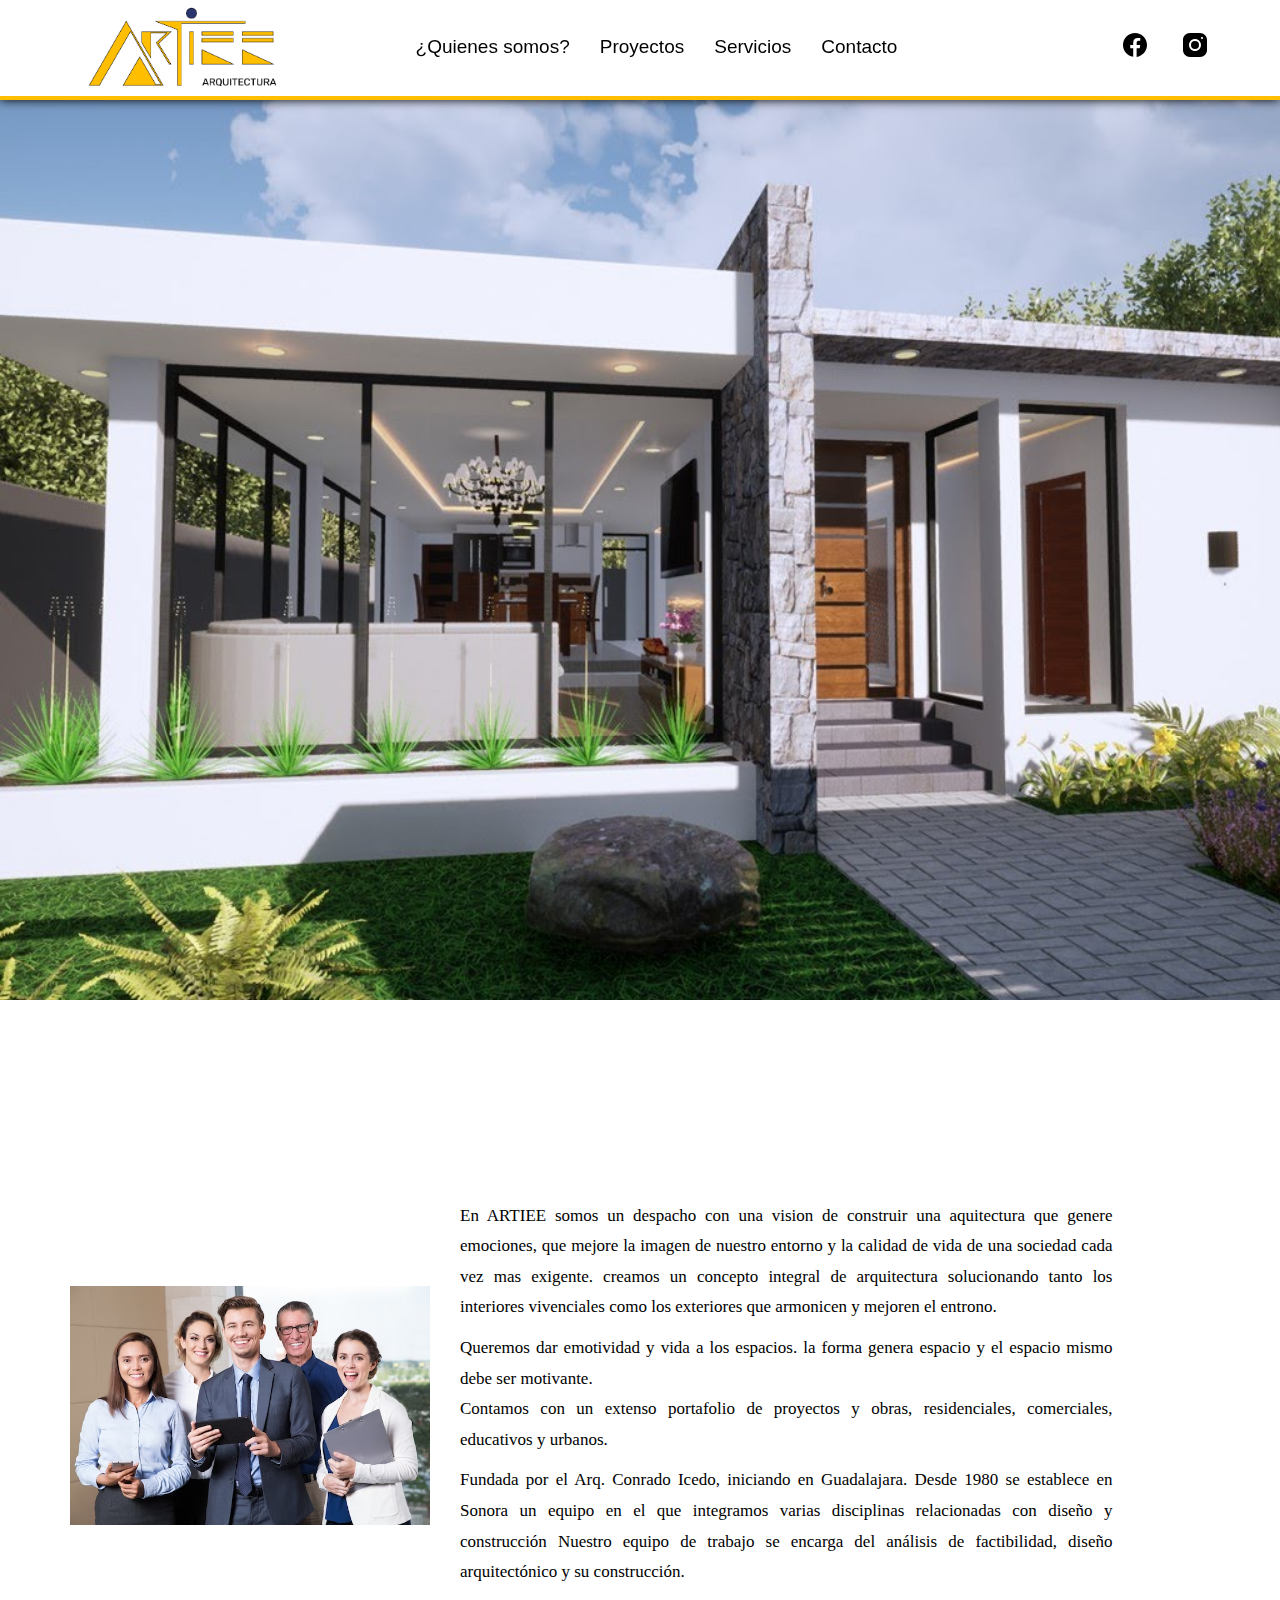
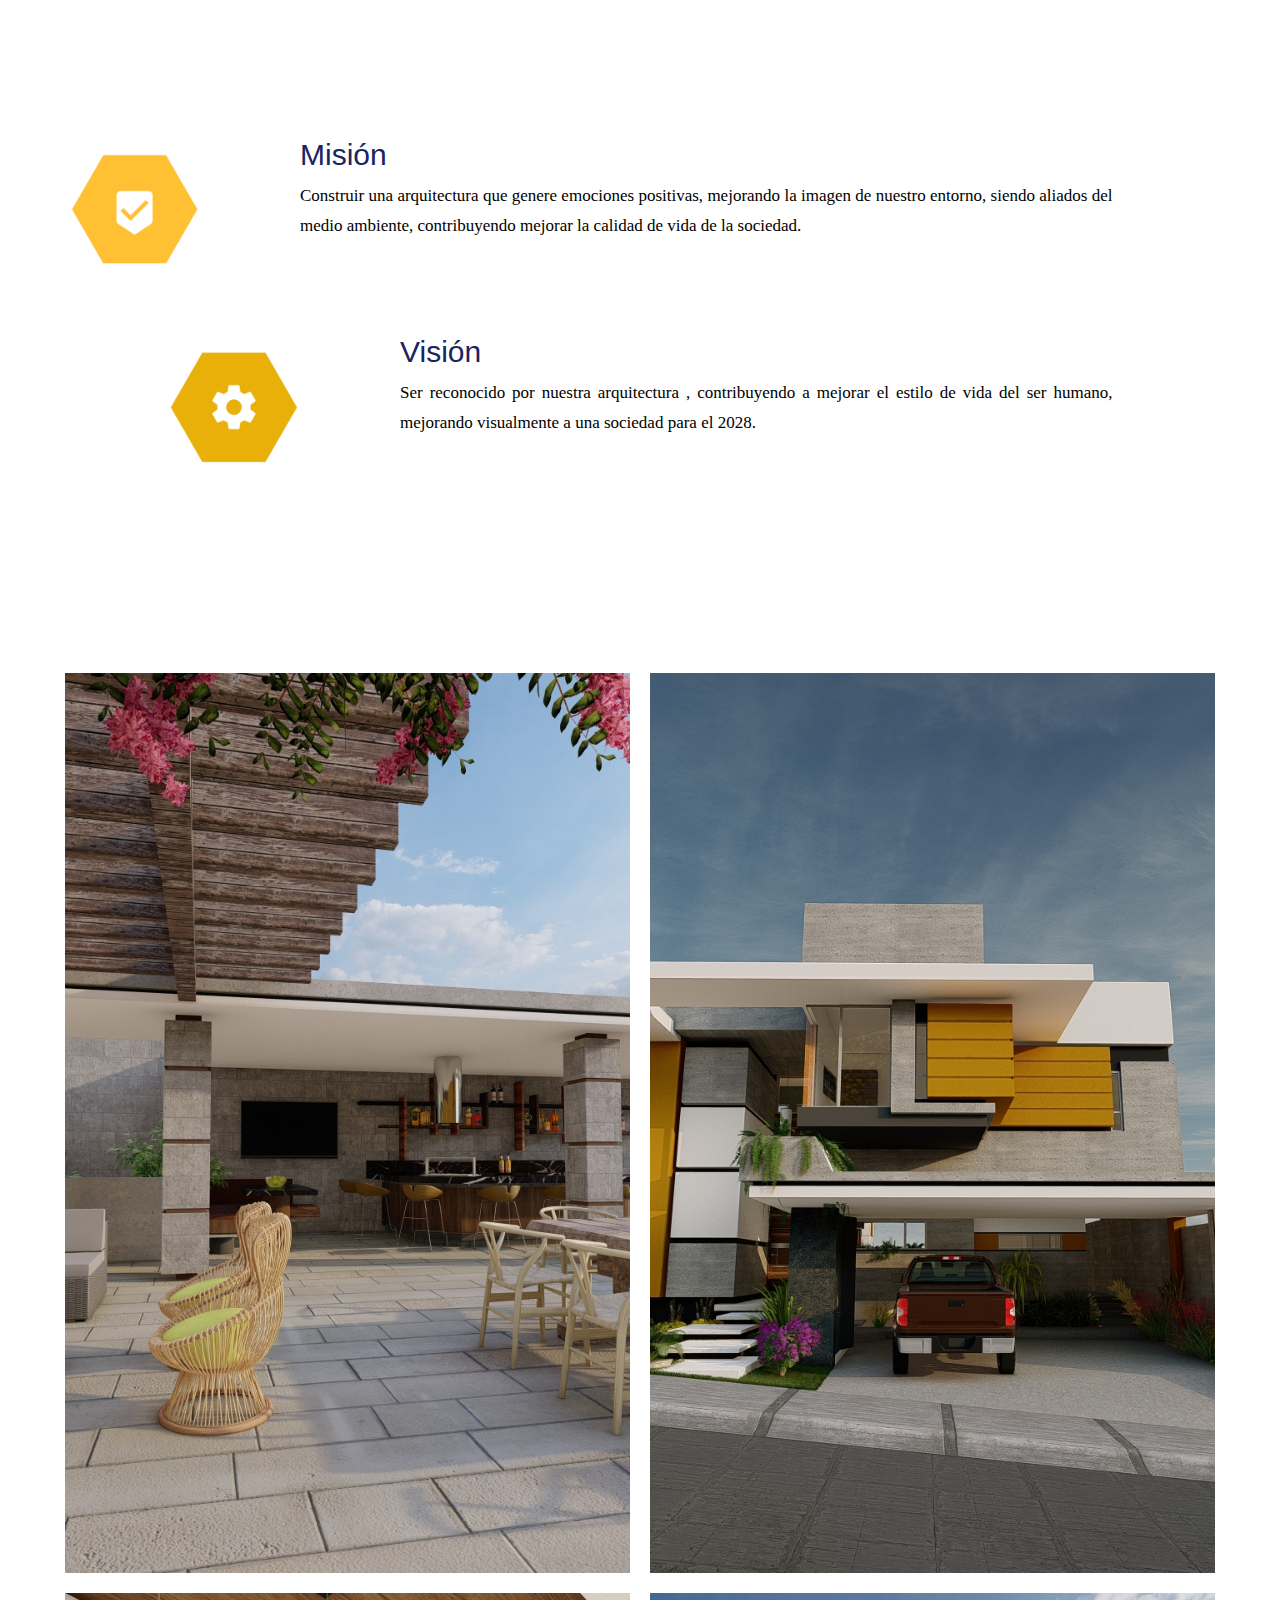
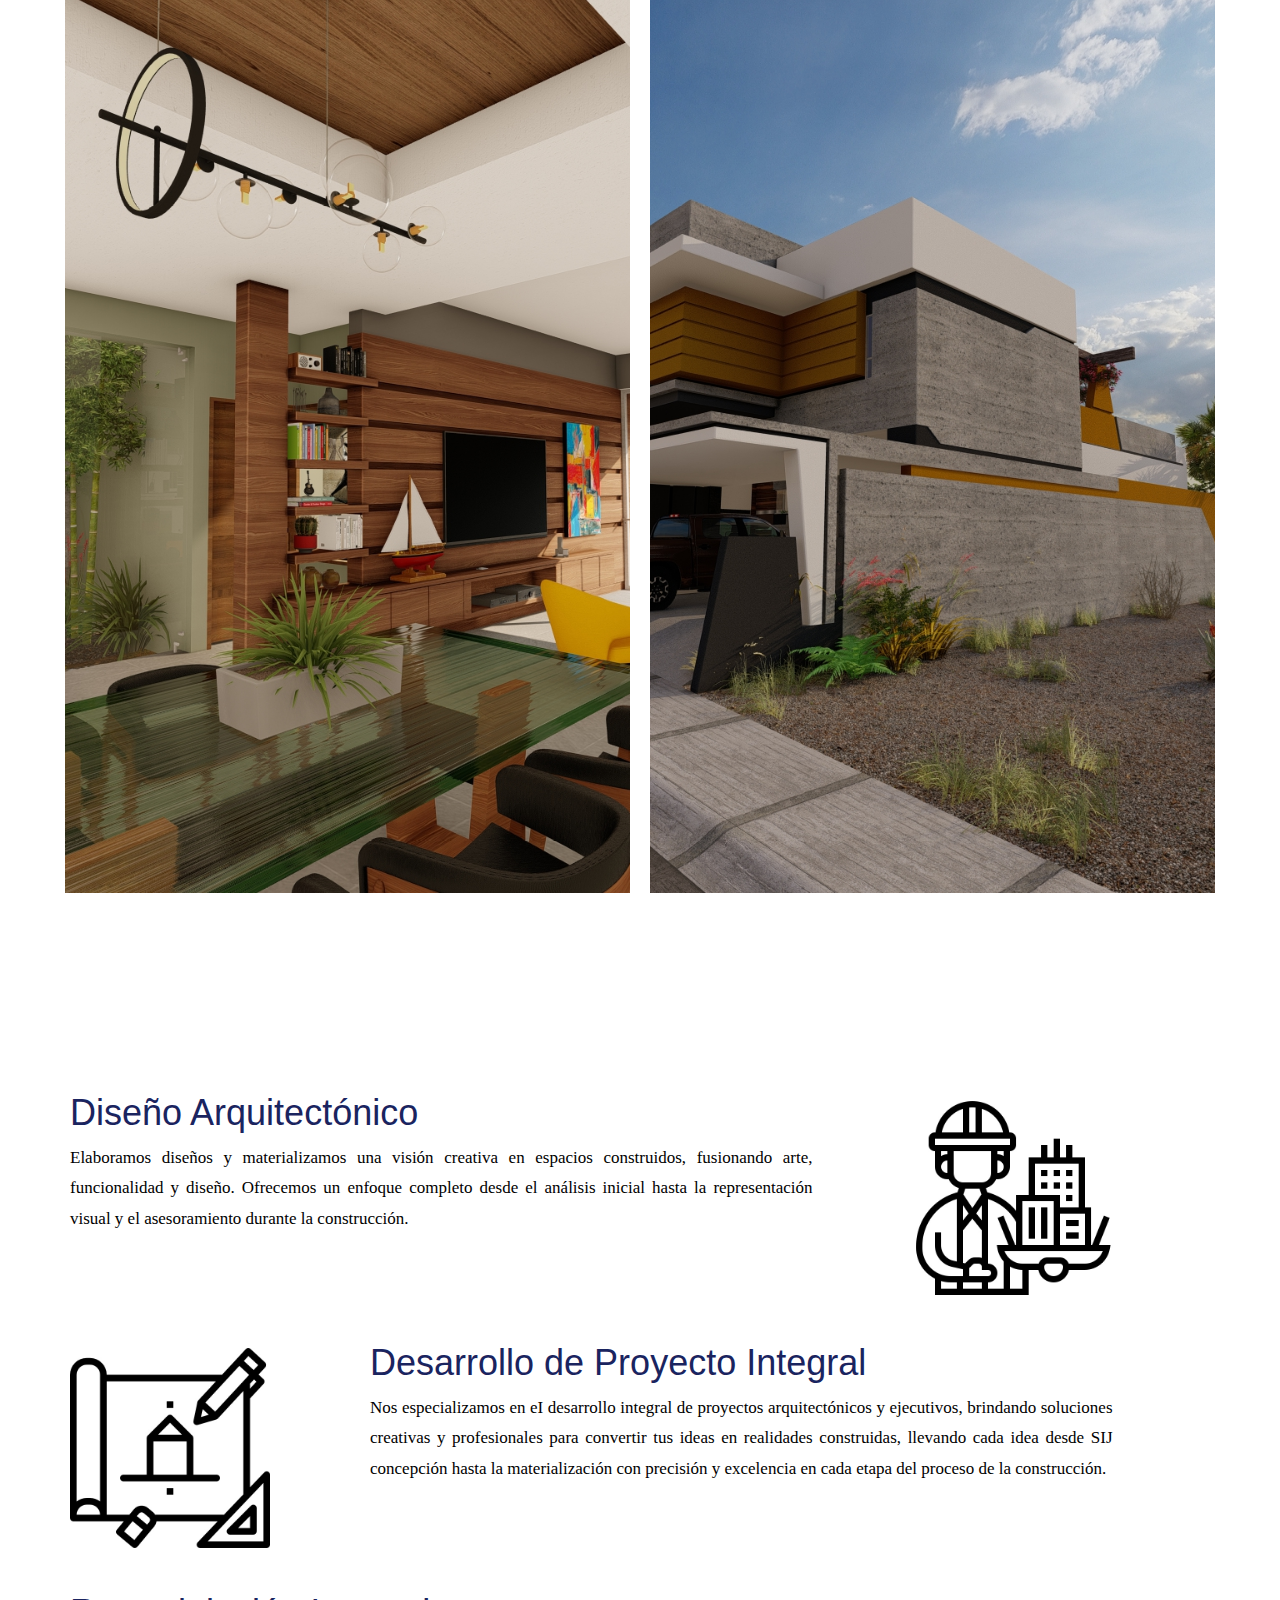
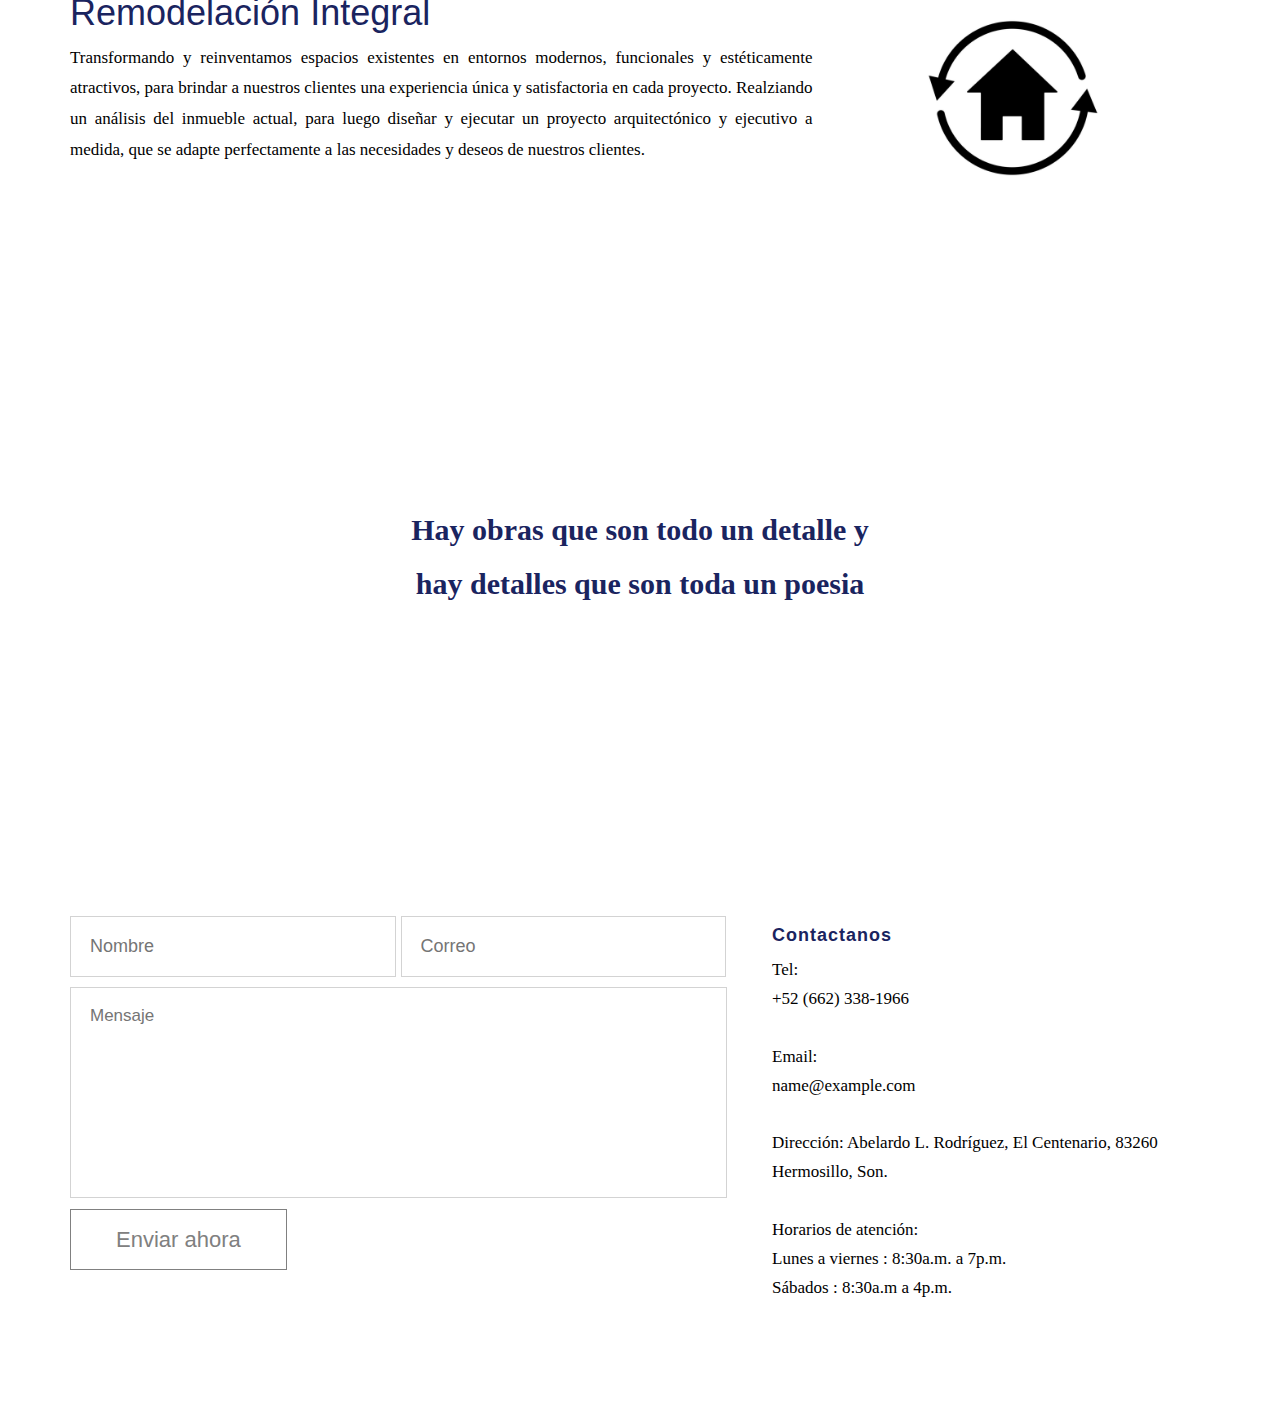
<file: index.html>
<!DOCTYPE html>
<html lang="es">

<head>
    <meta charset="utf-8">
    <meta http-equiv="X-UA-Compatible" content="IE=edge">
    <meta name="viewport" content="width=device-width, initial-scale=1">

	<link rel="icon" href="./img/logo.ico" type="image/x-icon">
	<link rel="apple-touch-icon" sizes="192x192" href="./img/LogoArtiee.png">
	<link rel="android-touch-icon" sizes="192x192" href="./img/LogoArtiee.png">
    <title>ARTIEE</title>

    <!-- Css -->
    <link href="css/bootstrap.css" rel="stylesheet">
	<link href="css/style.css" rel="stylesheet">

</head>
<body>
	<nav class="navbar navbar-default navbar-fixed-top">
		<div class="container">
			<div class="navbar-header">
				<div class="navbar-toggle collapsed" data-toggle="collapse" data-target="#main-menu">	
					<span class="bar1"></span>
					<span class="bar2"></span>
					<span class="bar3"></span>
			  </div>
				<a class="navbar-brand top" href="#">
					<img src="img/Logo-Artiee_Logo-original.webp" alt="" id="img-navbar">
				</a>
			</div>
			
			<div class="collapse navbar-collapse" id="main-menu">
				<ul class="nav navbar-nav navbar-right first-ul">
				  <li><a href="https://www.facebook.com/artiee.arquitectura" target="_blank"><svg xmlns="http://www.w3.org/2000/svg" x="0px" y="0px" width="30" height="30"
					viewBox="0 0 30 30">
					<path
						d="M15,3C8.373,3,3,8.373,3,15c0,6.016,4.432,10.984,10.206,11.852V18.18h-2.969v-3.154h2.969v-2.099c0-3.475,1.693-5,4.581-5 c1.383,0,2.115,0.103,2.461,0.149v2.753h-1.97c-1.226,0-1.654,1.163-1.654,2.473v1.724h3.593L19.73,18.18h-3.106v8.697 C22.481,26.083,27,21.075,27,15C27,8.373,21.627,3,15,3z">
					</path>
					</svg></a></li>
				  	<li><a href="https://www.instagram.com/artiee.arquitectura" target="_blank"><svg xmlns="http://www.w3.org/2000/svg" x="0px" y="0px" width="30" height="30"
					viewBox="0 0 30 30">
					<path
						d="M 9.9980469 3 C 6.1390469 3 3 6.1419531 3 10.001953 L 3 20.001953 C 3 23.860953 6.1419531 27 10.001953 27 L 20.001953 27 C 23.860953 27 27 23.858047 27 19.998047 L 27 9.9980469 C 27 6.1390469 23.858047 3 19.998047 3 L 9.9980469 3 z M 22 7 C 22.552 7 23 7.448 23 8 C 23 8.552 22.552 9 22 9 C 21.448 9 21 8.552 21 8 C 21 7.448 21.448 7 22 7 z M 15 9 C 18.309 9 21 11.691 21 15 C 21 18.309 18.309 21 15 21 C 11.691 21 9 18.309 9 15 C 9 11.691 11.691 9 15 9 z M 15 11 A 4 4 0 0 0 11 15 A 4 4 0 0 0 15 19 A 4 4 0 0 0 19 15 A 4 4 0 0 0 15 11 z">
					</path>
					</svg></a></li>
			  </ul>
			   <ul class="nav navbar-nav navbar-right second-ul">
					<li><a href="#about">¿Quienes somos?</a></li>
					<li><a href="#projects">Proyectos</a></li>
					<li><a href="#services">Servicios</a></li>
					<li><a href="#contact">Contacto</a></li>
			  </ul>
			</div><!-- /.navbar-collapse -->
		</div><!-- /.container-fluid -->
	</nav>

	<!-- Slider -->
	<section class="slider">
		<div class="container-fluid">
			<div class="row no-gutter">
				<div class="col-lg-12">
					<div id="myCarousel" class="carousel slide" data-ride="carousel">

					  <!-- Wrapper for slides -->
					  <div class="carousel-inner" role="listbox">
						<div class="item active">
						  <img src="img/slide-1.jpg" alt="slide">
						</div>

						<div class="item">
						  <img src="img/slide-2.jpg" alt="slide">
						</div>

						<div class="item">
						  <img src="img/slide-3.jpg" alt="slide">
						</div>

						<div class="item">
						  <img src="img/slide-4.jpg" alt="slide">
						</div>
					  </div>
					  
					</div>
				</div>
			</div>
		</div>
	</section>
	
	<!-- About -->
	<section class="about" id="about">
		<div class="container about">
			<article class="row" style="text-align: justify;">
				<br>
				<div class="col-md-4">
					<img src="img/team.avif" alt="logo" style="display: grid; place-content: center; margin-bottom: 50px;">
				</div>
				<div class="col-md-7">
					<p>
						En ARTIEE somos un despacho con una vision de construir una aquitectura que
						genere emociones, que mejore la imagen de nuestro entorno y la calidad de vida
						de una sociedad cada vez mas exigente. creamos un concepto integral de
						arquitectura solucionando tanto los interiores vivenciales como los exteriores que
						armonicen y mejoren el entrono.
					</p>
					<p>
						Queremos dar emotividad y vida a los espacios. la forma genera espacio y el
						espacio mismo debe ser motivante. <br/>
						Contamos con un extenso portafolio de proyectos y obras, residenciales,
						comerciales, educativos y urbanos.
					</p>
					<p>
						Fundada por el Arq. Conrado Icedo, iniciando en Guadalajara. Desde 1980 se
						establece en Sonora un equipo en el que integramos varias disciplinas
						relacionadas con diseño y construcción Nuestro equipo de trabajo se encarga del
						análisis de factibilidad, diseño arquitectónico y su construcción.
					</p>
				</div>
			</article>
			<article class="row philosophy"> <!-- style="text-align: justify;" -->
				<div class="col-md-11">
					<img src="img/mision.png" alt="" class="float-l">
					<h2>Misión</h2>
					<p>
						Construir una arquitectura que genere emociones positivas, mejorando la imagen de 
						nuestro entorno, siendo aliados del medio ambiente, contribuyendo mejorar la 
						calidad de vida de la sociedad.
					</p>
				</div>
				<div class="col-md-11">
					<img src="img/vision.png" alt="" class="float-l m-l">
					<h2>Visión</h2>
					<p>
						Ser reconocido por nuestra arquitectura , contribuyendo a mejorar el estilo de vida 
						del ser humano, mejorando visualmente a una sociedad para el 2028.
					</p>
				</div>
			</article>
		</div>
	</section>
	
	<!-- Start Gallery -->
	<section id="projects">
		<div class="container">
			<div class="row">
				<br>
			
			
				<div class="col-md-6 thumbnail">
					<div class="hovereffect">
						<div class="col-md-12 photo-1"></div>
							<a href="#mybox" data-toggle="modal" data-slide-to="0">
								<div class="overlay">
									<h2>Vivamus accumsan</h2>
									<p>Lacinia ipsum</p> 
								</div>
							</a>
					</div>
				</div>
				
				
				<div class="col-md-6 thumbnail">
					<div class="hovereffect">
						<div class="col-md-12 photo-2"></div>
							<a href="#mybox" data-toggle="modal" data-slide-to="1">
								<div class="overlay">
									<h2>Lacinia ante</h2>
									<p>Aliquam pellentesque</p> 
								</div>
							</a>
					</div>
				</div>
				
				
			</div>
		</div>
		
		<div class="container">
			<div class="row">
			
			
				<div class="col-md-6 thumbnail">
					<div class="hovereffect">
						<div class="col-md-12 photo-3"></div>
							<a href="#mybox" data-toggle="modal" data-slide-to="2">
								<div class="overlay">
									<h2>Ultris sodales</h2>
									<p>Quisque maximu</p> 
								</div>
							</a>
					</div>
				</div>
				
				
				<div class="col-md-6 thumbnail">
					<div class="hovereffect">
						<div class="col-md-12 photo-4"></div>
							<a href="#mybox" data-toggle="modal" data-slide-to="3">
								<div class="overlay">
									<h2>Quisque maximu</h2>
									<p>Sed eu magna</p> 
								</div>
							</a>
					</div>
				</div>
				
				
			</div>
		</div>	
	</section>
	<!-- End Gallery -->
	
	<div class="container">
	  <div class="modal fade and carousel slide" id="mybox">
		<div class="modal-dialog">
		  <div class="modal-content">
			<div class="modal-body">
			  
			  <button class="close" data-dismiss="modal" type="button">×</button>
			  
			  
			  <div class="carousel-inner">
					<div class="item active">
					  <img src="img/1.jpg" alt="slide">
					</div>
					<div class="item">
					  <img src="img/2.jpg" alt="slide">
					</div>
					<div class="item">
					  <img src="img/3.jpg" alt="slide">
					</div>
					<div class="item">
					  <img src="img/4.jpg" alt="slide">
					</div>
			  </div><!-- /.carousel-inner -->
			  
			  
			  <a class="left carousel-control" href="#mybox" role="button" data-slide="prev">
				<span class="glyphicon glyphicon-chevron-left"></span>
			  </a>
			  <a class="right carousel-control" href="#mybox" role="button" data-slide="next">
				<span class="glyphicon glyphicon-chevron-right"></span>
			  </a>
			  
			</div><!-- /.modal-body -->
		  </div><!-- /.modal-content -->
		</div><!-- /.modal-dialog -->
	  </div><!-- /.modal -->
	</div><!-- /.container -->
	
	<!-- Press -->
	<section class="start" id="services">
		<div class="container start">
			<div class="row">
				<div class="col-md-11">
					<img src="img/architect.jpeg" alt="architect" class="float-r">
					<h1>Diseño Arquitectónico</h1>
					<p>
						Elaboramos diseños y materializamos una visión creativa en espacios construidos,
						fusionando arte, funcionalidad y diseño. Ofrecemos un enfoque completo desde el 
						análisis inicial hasta la representación visual y el asesoramiento durante la 
						construcción.
					</p>
				</div>
				<div class="col-md-11">
					<img src="img/plans.jpeg" alt="plans" class="float-l">
					<h1>Desarrollo de Proyecto Integral</h1>
					<p>
						Nos especializamos en eI desarrollo integral de proyectos arquitectónicos y ejecutivos,
						brindando soluciones creativas y profesionales para convertir tus ideas en realidades
						construidas, llevando cada idea desde SIJ concepción hasta la materialización con
						precisión y excelencia en cada etapa del proceso de la construcción.
					</p>
				</div>
				<div class="col-md-11">
					<img src="img/house.jpeg" alt="house" class="float-r">
					<h1>Remodelación Integral</h1>
					<p>
						Transformando y reinventamos espacios existentes en entornos modernos, funcionales y
						estéticamente atractivos, para brindar a nuestros clientes una experiencia única y
						satisfactoria en cada proyecto. Realziando un análisis del inmueble actual, para luego diseñar
						y ejecutar un proyecto arquitectónico y ejecutivo a medida, que se adapte perfectamente a
						las necesidades y deseos de nuestros clientes.
					</p>
				</div>
			</div>
		</div>
	</section>
	<!-- <section class="press" id="services">
		<div class="container about">
			<div class="row">
				<br>
				<div class="col-md-4">
					<p style="display: grid; place-items: center;"><img src="img/architect.jpeg" alt="architect"></p>
					<h2>Diseño Arquitectónico</h2>
					<p>
						Elaboramos diseños y materializamos una visión creativa en espacios construidos,
						fusionando arte, funcionalidad y diseño. Ofrecemos un enfoque completo desde el 
						análisis inicial hasta la representación visual y el asesoramiento durante la 
						construcción.
					</p>
				</div>
				<div class="col-md-4">
					<p style="display: grid; place-items: center;"><img src="img/plans.jpeg" alt="plans"></p>
					<h2>Desarrollo de Proyecto Integral</h2>
					<p>
						Nos especializamos en eI desarrollo integral de proyectos arquitectónicos y ejecutivos,
						brindando soluciones creativas y profesionales para convertir tus ideas en realidades
						construidas, llevando cada idea desde SIJ concepción hasta la materialización con
						precisión y excelencia en cada etapa del proceso de la construcción.
					</p>
				</div>
				<div class="col-md-4">
					<p style="display: grid; place-items: center;"><img src="img/house.jpeg" alt="house"></p>
					<h2>Remodelación Integral</h2>
					<p>
						Transformando y reinventamos espacios existentes en entornos modernos, funcionales y
						estéticamente atractivos, para brindar a nuestros clientes una experiencia única y
						satisfactoria en cada proyecto. Realziando un análisis del inmueble actual, para luego diseñar
						y ejecutar un proyecto arquitectónico y ejecutivo a medida, que se adapte perfectamente a
						las necesidades y deseos de nuestros clientes.
					</p>
				</div>
			</div>
		</div>
	</section> -->

	<section class="col-md-12">
		<p class="phrase-container">
			Hay obras que son todo un detalle y<br/>
			hay detalles que son toda un poesia
		</p>
	</section>
	
	<!-- Contact -->
	<section class="contact-section">
		<div class="container contact">
			<form action="https://formsubmit.co/your@email.com" method="POST" id="contact">
				<div>
					<input type="text" name="name" id="name" placeholder="Nombre">
					<input type="email" name="email" id="email" placeholder="Correo">
				</div>
				<div>
					<textarea name="message" id="message" rows="6" placeholder="Mensaje"></textarea>
				</div>
				<button type="submit" id="send-now-btn">Enviar ahora</button>
				<input type="hidden" name="_next" value="artieearquitectura.com">
				<input type="hidden" name="_captcha" value="false">
			</form>
			<div class="container-contact">
				<h4>Contactanos</h4>
				<p>
					Tel:<br/>
					+52 (662) 338-1966<br/><br/>
					Email:<br/>
					name@example.com<br/><br/>
					Dirección: Abelardo L. Rodríguez, El Centenario, 83260 Hermosillo, Son.<br/><br>
					Horarios de atención:<br />
					Lunes a viernes :  8:30a.m. a 7p.m.<br/>
					Sábados :  8:30a.m a 4p.m.
				</p>
			</div>
		</div>
	</section>
	
	<a href="#page-top" class="cd-top">Top</a>
	

    <!-- script -->
    <script src="js/jquery.js"></script>
    <script src="js/bootstrap.min.js"></script>
	<script src="js/modernizr.js"></script>
	<script src="js/script.js"></script>
</body>
</html>
</file>
<file: css/style.css>
@import url(https://fonts.googleapis.com/css?family=Playfair+Display);
@import url(https://fonts.googleapis.com/css?family=Open+Sans:400,300);
@import url(https://fonts.cdnfonts.com/css/garet);

:root {
  --primary-color-one: white;
  --primary-color-tow: black;
  --secondary-color-one: #ffbf00;
  --secondary-color-tow: #1a245f;
}

body {
    padding-top: 70px;
    background-color: var(--primary-color-one);
	  color: var(--primary-color-tow);
    font-family: 'Garet', sans-serif;
    font-size: 17px;
    line-height: 1.8 !important;
}

html {
	overflow-x:hidden;
}

h1,h2,h3,h4,h5,h6 {
	font-family: 'Garet', sans-serif;
	font-weight: 200;
	color: var(--secondary-color-tow);
}

p{
	font-family: 'Garet', serif;
	font-weight:300;
}

section {
	padding-top:85px;
	padding-bottom:85px;
}

.no-gutter > [class*='col-'] {
    padding-right:0;
    padding-left:0;
}

a,a:link {
	color: var(--primary-color-tow);
}

a:hover,a:focus {
	color: var(--secondary-color-tow);
}

input, textarea {
  border: 0.800px solid lightgray;
  padding: 13px 19px;
}

input:focus, textarea:focus {
  border: 1px solid gray;
  outline: 0 none;
  box-shadow: 0px 0px 10px lightgray;
  transition: 0.3s;
}

button {
  background-color: white;
  border: 0.800px solid gray;
}


/* Navbar */


nav {
  height: 100px;
  display: flex;
  align-items: center;
  border-bottom: 4px solid var(--secondary-color-one) !important;
  box-shadow:  0px 0px 10px black;
}

.navbar-brand > img {
  height: 90px;
  width: auto;
  margin-bottom: 10px;
}

.navbar-fixed-top .nav {
    padding: 20px 0;
}

.navbar-fixed-top .navbar-brand {
  padding: 0px;
}

nav > .container {
  display: grid;
  grid-template-columns: repeat(4, 1fr);
  grid-template-areas: "col1 col2 col2 col2";
}

.navbar-header { 
  padding-top: 7px;
  grid-area: col1;
}
.collapse { grid-area: col2; }

.first-ul {
  width: 33%;
  display: flex;
  justify-content: end;
  font-size: 19px;
}

.navbar-header a {
  height: 100%;
}

.navbar > .container .navbar-brand, .navbar > .container-fluid .navbar-brand {
    margin-left: 0px;
}

@media (width: 768px) {
  .navbar-brand {
    position: fixed;
    top: 3vw;
  }
  .second-ul {
    width: 40% !important;
  }
}

@media(min-width:768px) {
  body {
    padding-top: 100px; /* Required padding for .navbar-fixed-top. Change if height of navigation changes. */
  }
  
  .navbar-fixed-top {
    padding: 5px 0;
  }

  .second-ul {
    width: 67%;
    display: flex;
    justify-content: center;
    transform: translateY(7px);
    font-size: 19px;
  }
}

@media (max-width: 768px) {
  nav {
    height: auto;
    display: block;
  }
  nav > .container {
    grid-template-columns: auto;
    grid-template-areas: none;
  }
  .navbar-header {
    padding: 0;
  }
  .navbar-header, .collapse {
    display: auto;
    width: auto;
    grid-area:auto;
  }
  .navbar-brand img {
    width: auto !important;
    height: 50px !important;
    position: relative;
    top: 0;
  }
}

@media (max-width: 992px) {
  .second-ul {
    width: 60%;
    font-size: 17px;
  }
  .navbar-brand img {
    height: 90px;
    width: auto;
  }
}

.navbar-default {
    background-color: var(--primary-color-one);
    border-color: var(--primary-color-tow);
}

.navbar-default .navbar-nav > .active > a, .navbar-default .navbar-nav > .active > a:focus, .navbar-default .navbar-nav > .active > a:hover {
    background-color: var(--primary-color-one);
    color: var(--primary-color-tow);
}

.navbar-default .navbar-nav > li > a {
    color: var(--primary-color-tow);
}

.navbar-default .navbar-nav > li > a:hover, .navbar-default .navbar-nav > li > a:focus {
    color: var(--secondary-color-tow);
}

.slider {
  padding-top: 0;
}

#img-navbar {
  margin-left: 15px;
}


/* Toggle Animation */

.navbar-toggle * {
	-ms-transition: all 0.4s ease;
  -webkit-transition: all 0.4s ease;
	-moz-transition: all 0.4s ease;
	-o-transition: all 0.4s ease;
	transition: all 0.4s ease;
}
.navbar-toggle {
    border: medium none;
    border-radius: 0;
    color: var(--primary-color-tow);
    cursor: pointer;
    height: 50px;
    padding: 16px;
    width: 50px;
    float: right;
	margin-top:0px;
	margin-bottom:0px;
}

.navbar-default .navbar-toggle:hover,
.navbar-default .navbar-toggle:focus {
  background-color: var(--primary-color-one);
}

.navbar-default .navbar-toggle, .navbar-default .navbar-collapse, .navbar-default .navbar-form {
    border-color: var(--primary-color-tow);
}

.navbar-toggle span {
	width: 25px;
	height: 3px;
	margin-bottom: 5px;
	background-color: var(--primary-color-tow);
	display: block;
}
.navbar-toggle span.bar1 {
	-ms-transform: rotate(45deg);
	-webkit-transform: rotate(45deg);
  -moz-transform: rotate(45deg);
  -o-transform: rotate(45deg);
  transform: rotate(45deg);
	-ms-transform-origin: 1px 3px;
	-webkit-transform-origin: 1px 3px;
  -moz-transform-origin: 1px 3px;
  -o-transform-origin: 1px 3px;
	transform-origin: 1px 3px;
	width: 31px;
}
.navbar-toggle span.bar2 {
	-ms-transform: rotate(-360deg) scale(0);
	-webkit-transform: rotate(-360deg) scale(0);
  -moz-transform: rotate(-360deg) scale(0);
  -o-transform: rotate(-360deg) scale(0);
	transform: rotate(-360deg) scale(0);
}

.navbar-toggle span.bar3 {
	-ms-transform: rotate(-45deg);
	-webkit-transform: rotate(-45deg);
	transform: rotate(-45deg);
	-ms-transform-origin:8px 2px;
	-webkit-transform-origin: 8px 2px;
	transform-origin: 8px 2px;
	width: 31px;
}
.navbar-toggle.collapsed span.bar1,
.navbar-toggle.collapsed span.bar2,
.navbar-toggle.collapsed span.bar3,
.navbar-toggle.collapsed span.bar4 {
	-ms-transform: none;
	-webkit-transform: none;
	transform: none;
	width: 30px;
}


/* Start */


.start > .row > div > img {
  width: 200px;
  margin-top: 25px;
  margin-bottom: 25px;
}

.container > .row {
  text-align: justify;
}

@media (max-width: 543px) {
  .container > .row {
    text-align: left;
  }
}


/* About */


.big-letter p:first-child:first-letter { 
	float: left; 
	color: var(--secondary-color-tow); 
	font-size: 8em;  
	line-height: 0.8em; 
	text-transform: uppercase; 
	padding-top: 0px;  
	padding-right: 0.1em; 
	padding-left: –0.03em;	
}

.about > article > div > img {
  width: 100%;
  display: grid;
  place-items: center;
  margin-top: 5em;
}

.float-r {
  float: right;
  margin-left: 100px;
}

.float-l {
  float: left;
  margin-right: 100px;
}

@media (max-width: 992px) {
  .about > article > div > img {
    margin: 0;
  }

  .float-l, .float-r {
    float: none;
    margin: 0;
    transform: translateX(50%);
  }
}

.philosophy {
  margin-top: 70px;
}

.philosophy h2 {
  padding-top: 50px;
}

.philosophy img {
  width: 130px !important;
}

.m-l {
  margin-left: 100px;
}

@media (max-width: 992px) {
  .philosophy p {
    padding-bottom: 50px;
  }
  .m-l {
    margin-left: 0;
  }
  .philosophy h2 {
    padding-top: 0;
  }
  .philosophy img {
    float:left;
    margin-right: 20px !important;
    margin-bottom: 10px !important;
    transform: translateX(-5%);
  }
}

/* Firefox Fix */

@-moz-document url-prefix() {
    .big-letter p:first-child:first-letter {
        padding-top: 0.08em;  
    }
}



/* Carousel */

.carousel-control.left {
  background-image: none;
  filter: none;
}
.carousel-control.right {
  background-image: none;
  filter: none;
}



/* Gallery */


/* Hover Effect */

.hovereffect a:link,.hovereffect a:hover,.hovereffect a:focus,.hovereffect a:visited {
	color: var(--primary-color-tow);
}

.hovereffect {
  width: 100%;
  height: 100%;
  float: left;
  overflow: hidden;
  position: relative;
  text-align: left;
  background: #cccccc;
  cursor:pointer;
}

.hovereffect .overlay {
  width: 100%;
  height: 100%;
  position: absolute;
  overflow: hidden;
  top: 0;
  left: 0;
  padding: 50px 20px;
  cursor:pointer;
}

.hovereffect a, .hovereffect p,.hovereffect h2 {
  color:  var(--primary-color-tow);
  text-decoration:none;
  opacity: 0;
  filter: alpha(opacity=0);
  -webkit-transition: opacity 0.35s, -webkit-transform 0.35s;
  transition: opacity 0.35s, transform 0.35s;
  -webkit-transform: translate3d(100%,0,0);
  transform: translate3d(100%,0,0);
}

.hovereffect:hover a, .hovereffect:hover p, .hovereffect:hover h2 {
  color: var(--primary-color-tow);
  text-decoration:none;
  opacity: 1;
  letter-spacing:1px;
  filter: alpha(opacity=100);
  -webkit-transform: translate3d(0,0,0);
  transform: translate3d(0,0,0);
}

@media (max-width: 992px) {
	.hovereffect{
		margin-bottom: 25px;
	}
}

.hovereffect img {
  display: block;
  position: relative;
  max-width: none;
  width: calc(100% + 20px);
  -webkit-transition: opacity 0.35s, -webkit-transform 0.35s;
  transition: opacity 0.35s, transform 0.35s;
  -webkit-transform: translate3d(-10px,0,0);
  transform: translate3d(-10px,0,0);
  -webkit-backface-visibility: hidden;
  backface-visibility: hidden;
  cursor:pointer;
}

.hovereffect:hover img {
  opacity: 0.4;
  filter: alpha(opacity=40);
  -webkit-transform: translate3d(0,0,0);
  transform: translate3d(0,0,0);
}

.hovereffect .photo-1, 
.hovereffect .photo-2, 
.hovereffect .photo-3,
.hovereffect .photo-4,
.hovereffect .photo-5,
.hovereffect .photo-6{
  display: block;
  position: relative;
  max-width: none;
  width: calc(100% + 20px);
  -webkit-transition: opacity 0.35s, -webkit-transform 0.35s;
  transition: opacity 0.35s, transform 0.35s;
  -webkit-transform: translate3d(-10px,0,0);
  transform: translate3d(-10px,0,0);
  -webkit-backface-visibility: hidden;
  backface-visibility: hidden;
}

.hovereffect:hover .photo-1,
.hovereffect:hover .photo-2,
.hovereffect:hover .photo-3,
.hovereffect:hover .photo-4,
.hovereffect:hover .photo-5,
.hovereffect:hover .photo-6{
  opacity: 0.4;
  filter: alpha(opacity=40);
  -webkit-transform: translate3d(0,0,0);
  transform: translate3d(0,0,0);
}

.photo-1,.photo-2,.photo-3,.photo-4,.photo-5,.photo-6{
	background-size:cover;
	height:100vh;
	width:100%;
	background-position:center;
}

/* Thumbnail Images*/

.photo-1 {background-image: url('../img/w.webp');}
.photo-2 {background-image: url('../img/1.webp');}
.photo-3 {background-image: url('../img/8.webp');}
.photo-4 {background-image: url('../img/12º.webp');}
.photo-5 {background-image: url('../img/1.jpg');}
.photo-6 {background-image: url('../img/w.webp');}

/* Modal Box */

.modal-dialog {
    margin: 0px auto;
    position: fixed;
    top: 0;
	left:0;
    width: 100%;
}

.modal-body {
    padding: 0px;
}

.modal-content {
    background-color: transparent;
    border: none;
    border-radius: 0px;
    box-shadow: none;
}

/* Carousel Control*/

.close {
    color:  var(--primary-color-tow);
    font-size: 50px;
    font-weight: lighter;
    opacity: 1;
    position: fixed;
    right: 30px;
    text-shadow: none;
    top: 10px;
    z-index: 2147483647;
}

.close:hover, .close:focus {
    color: var(--secondary-color-tow);
}

.carousel-control.left, .carousel-control.right  {
    background-image: none;
	height: 100vh;
}

.carousel-control {
    text-shadow: none;
	width: 9%;
}

.modal-open .modal {
    top: 0;
    position: fixed!important;
}


/* Thumbnail */

.thumbnail {
    background-color: transparent;
    border: 0px solid #ddd;
    border-radius: 0px;
    display: block;
    line-height: 1.42857;
    margin-bottom: 0px;
    padding: 10px;
    transition: border 0.2s ease-in-out 0s;
}

@media (max-width: 992px) {
	.thumbnail {
		padding: 0px 10px;
	}
}


.img-responsive, .thumbnail > img, .thumbnail a > img, .carousel-inner > .item > img, .carousel-inner > .item > a > img {
    height: 100vh;
    max-width: none;
	width: 100%;
	object-fit: cover;
}


/* Press */

.press p {
	line-height:1.7em;
}

.press a:link {
	text-decoration:underline;
}

.press h4 {
	padding-top:20px;
	font-weight:bold;
	letter-spacing:1px;
}

.press > .container > .row > div > p > img {
  width: 200px;
  margin-top: 25px;
  margin-bottom: 25px;
}

.phrase-container {
  margin: 110px 0;
  padding-bottom: 110px;
  font-size: 30px;
  font-weight: bold;
  text-align: center;
  color: var(--secondary-color-tow);
}



/* Contact */

.contact-section p {
  line-height:1.7em;
}

.contact-section h4 {
	font-weight:bold;
	letter-spacing:1px;
}

.contact{
  display: flex;
}

.contact > form {
  width: 60%;
  height: 400px;
}

.contact > div {
  width: 40%;
  height: 400px;
}

.contact > div {
  margin-left: 45px;
}

input[name='name'], input[name='email'] {
  width: 49.6%;
  margin-bottom: 10px;
  font-size: large;
}

textarea[name='message'] {
  width: 100%;
  resize: none;
}

#send-now-btn {
  color: gray;
  font-size: 22px;
  padding: 10px 45px;
}

#send-now-btn:hover {
  background-color: gray;
  color: white;
  transition: 0.3s;
}


/* Footer */

footer p {
	font-family: 'Garet', sans-serif;
	font-weight:200;
	font-size:0.7em;
	text-transform:uppercase;
}

.cd-top {
  display: inline-block;
  height: 40px;
  width: 40px;
  position: fixed;
  bottom: 40px;
  right: 10px;
  /* image replacement properties */
  overflow: hidden;
  text-indent: 100%;
  white-space: nowrap;
  background: url(../img/arrow-up.png) no-repeat center 50%;
  background-size:cover;
  visibility: hidden;
  opacity: 0;
  -webkit-transition: opacity .3s 0s, visibility 0s .3s;
  -moz-transition: opacity .3s 0s, visibility 0s .3s;
  transition: opacity .3s 0s, visibility 0s .3s;
}
.cd-top.cd-is-visible, .cd-top.cd-fade-out, .no-touch .cd-top:hover {
  -webkit-transition: opacity .3s 0s, visibility 0s 0s;
  -moz-transition: opacity .3s 0s, visibility 0s 0s;
  transition: opacity .3s 0s, visibility 0s 0s;
}
.cd-top.cd-is-visible {
  /* the button becomes visible */
  visibility: visible;
  opacity: 1;
}
.cd-top.cd-fade-out {
  /* if the user keeps scrolling down, the button is out of focus and becomes less visible */
  opacity: .5;
}
.no-touch .cd-top:hover {
  background-color: transparent;
  opacity: 1;
}
@media only screen and (min-width: 768px) {
  .cd-top {
    right: 20px;
    bottom: 20px;
  }
}
@media only screen and (min-width: 1024px) {
  .cd-top {
    height: 60px;
    width: 60px;
    right: 30px;
    bottom: 30px;
  }
}

@media (max-width:1200px) {
  input[name='name'], input[name='email'] {
    width: 100%;
  }
}

@media (max-width:480px) {
  .contact {
    display: flex;
    justify-items: center;
    flex-direction: column;
  }

  .contact-section p {
    line-height:1.5em;
  }

  .contact > form {
    width: 100%;
    height: 400px;
    margin: 0;
    margin-bottom: 40px;
  }
  
  .contact > div {
    width: 100%;
    height: 400px;
    margin: 0;
    margin-top: 40px;
  }
}
</file>
